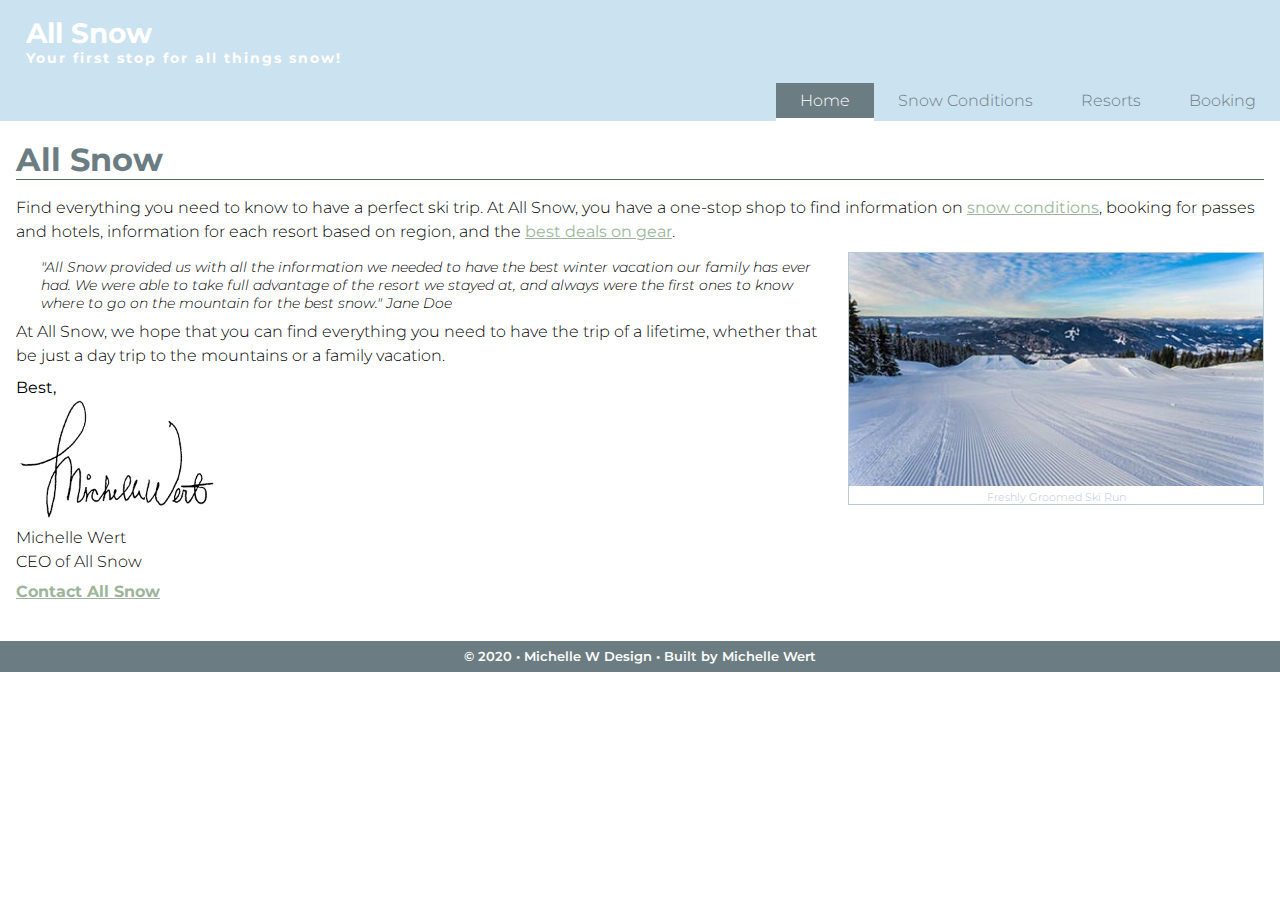
<file: 06-forms/index.html>
<!doctype html>
<html lang="en">
<head>
<link rel="stylesheet" href="allSnow.css">
<link href="https://fonts.googleapis.com/css2?family=Montserrat:wght@300;400;700&display=swap" rel="stylesheet">
<meta charset="UTF-8">
<title>Home: All Snow</title>
</head>
    
<body>
<header>
   <h1>All Snow</h1>
   <h2>Your first stop for all things snow!</h2>    
    
    
</header>
    
<nav>
    <ul class="menu">
        <li class="active"><a href="index.html">Home</a></li>
        <li><a href="snowConditions.html">Snow Conditions</a></li>
        <li><a href="resorts.html">Resorts</a></li>
        <li><a href="booking.html">Booking</a></li>
    </ul>
    <div class="keepOpen"></div>
</nav>
    
<main>
    <h1>All Snow</h1>
    
    <p>Find everything you need to know to have a perfect ski trip. At All Snow, you have a one-stop shop to find information on <a href="snowConditions.html#snowConditions"><b>snow conditions</b></a>, booking for passes and hotels, information for each resort based on region, and the <a href="https://www.backcountry.com/" target="_blank"><b>best deals on gear</b></a>.</p>
    
    <figure class="groomer">
        <img src="allSnowImages/groomer6.jpg" alt="groomer">
        <figcaption>Freshly Groomed Ski Run</figcaption>
    </figure>
    
    <!-- permission granted february 2020 via email-->
    <blockquote>"All Snow provided us with all the information we needed to have the best winter vacation our family has ever had. We were able to take full advantage of the resort we stayed at, and always were the first ones to know where to go on the mountain for the best snow." Jane Doe </blockquote>
    
    <p>At All Snow, we hope that you can find everything you need to have the trip of a lifetime, whether that be just a day trip to the mountains or a family vacation.</p>
    
    <p class="signature"><b>Best,</b><br><img src="allSnowImages/signature.png" alt="signature"><br>Michelle Wert<br>CEO of All Snow</p>
    
    <h4><a href="mailto:10910352@my.uvu.edu">Contact All Snow</a></h4>

    <div class="keepOpen"></div>
</main>
    
<footer>
    <p>&copy; 2020 &bull; Michelle W Design &bull; Built by Michelle Wert</p>
    
    
</footer>
</body>
</html>
</file>
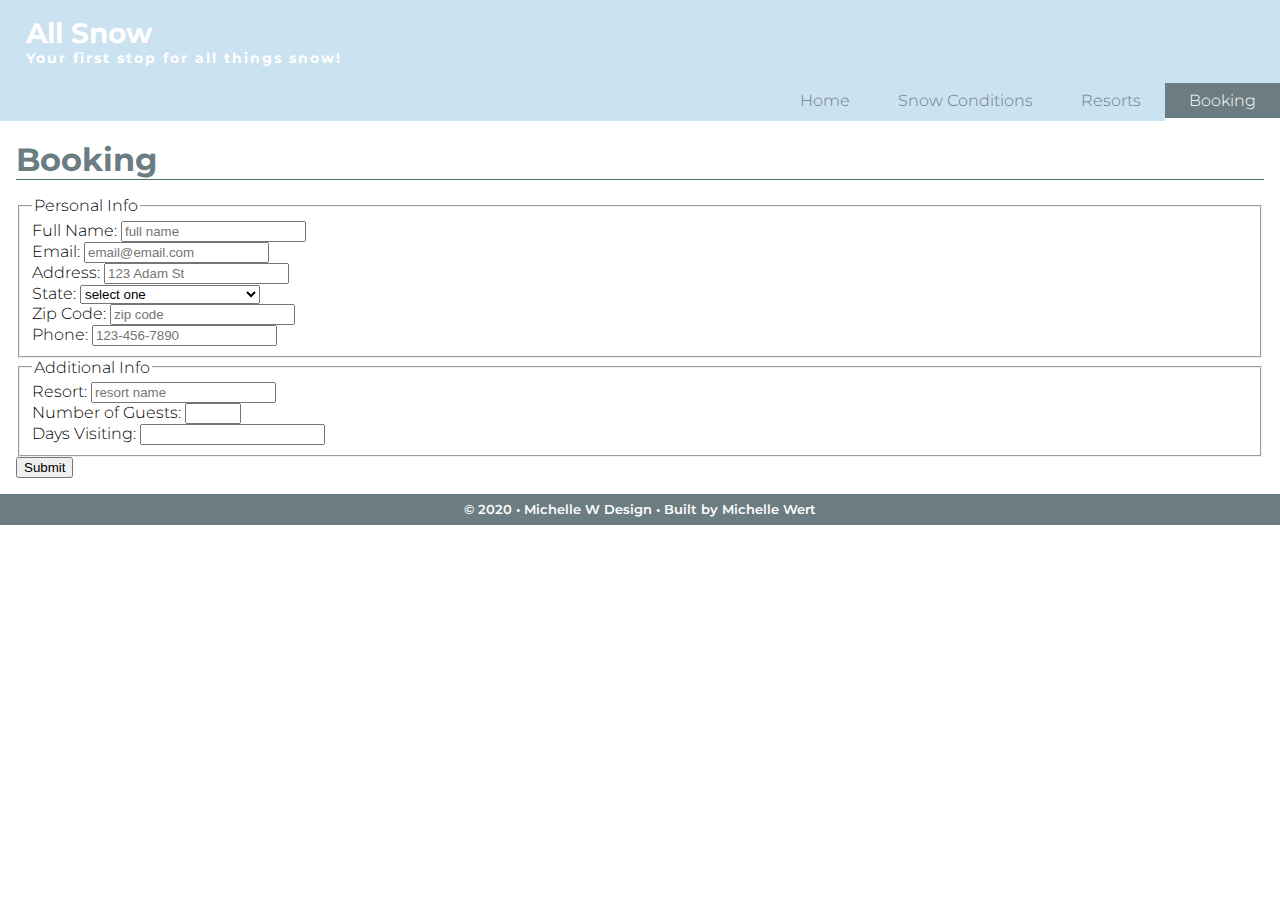
<file: 06-forms/booking.html>
<!doctype html>
<html lang="en">
<head>
<link rel="stylesheet" href="allSnow.css">
<link href="https://fonts.googleapis.com/css2?family=Montserrat:wght@300;400;700&display=swap" rel="stylesheet">
<meta charset="UTF-8">
<title>Booking: All Snow</title>
</head>
    
<body>
<header>
    <h1 id="allSnow">All Snow</h1>
    <h2>Your first stop for all things snow!</h2>
</header>
    
<nav>
    <ul class="menu">
        <li><a href="index.html">Home</a></li>
        <li><a href="snowConditions.html">Snow Conditions</a></li>
        <li><a href="resorts.html">Resorts</a></li>
        <li class="active"><a href="booking.html">Booking</a></li>
    </ul>
    <div class="keepOpen"></div>
</nav>
    
<main>
    <h1>Booking</h1>
    
    <form action="thanks.html" method="POST" enctype="multipart/form-data" name="book" class="booking"> 
    
        <fieldset>
            <legend>Personal Info</legend>
            <label><span>Full Name: </span><input type="text" name="name" placeholder="full name" required></label>
            <br>
            <label><span>Email: </span><input type="email" name="email" placeholder="email@email.com"></label>
            <br>
            <label><span>Address: </span><input type="text" name="address" placeholder="123 Adam St" required></label>
            <br>
            <label><span>State: </span>
                <select>
                    <option>select one</option>
                    <option>Alabama</option>
                    <option>Alaska</option>
                    <option> Arizona</option>
                    <option>Arkansas</option>
                    <option>California</option>
                    <option>Colorado</option>
                    <option>Connecticut</option>
                    <option>Delaware</option>
                    <option>Florida</option>
                    <option>Georgia</option>
                    <option>Hawaii</option>
                    <option>Idaho</option>
                    <option>Illinois</option>
                    <option>Indiana</option>
                    <option>Iowa</option>
                    <option>Kansas</option>
                    <option>Kentucky</option>
                    <option>Louisiana</option>
                    <option>Maine</option>
                    <option>Maryland</option>
                    <option>Massachusetts</option>
                    <option>Michigan</option>
                    <option>Minnesota</option>
                    <option>Mississippi</option>
                    <option>Missouri</option>
                    <option>MontanaNebraska</option>
                    <option>Nevada</option>
                    <option>New Hampshire</option>
                    <option>New Jersey</option>
                    <option>New Mexico</option>
                    <option>New York</option>
                    <option>North Carolina</option>
                    <option>North Dakota</option>
                    <option>Ohio</option>
                    <option>Oklahoma</option>
                    <option>Oregon</option>
                    <option>PennsylvaniaRhode Island</option>
                    <option>South Carolina</option>
                    <option>South Dakota</option>
                    <option>Tennessee</option>
                    <option>Texas</option>
                    <option>Utah</option>
                    <option>Vermont</option>
                    <option>Virginia</option>
                    <option>Washington</option>
                    <option>West Virginia</option>
                    <option>Wisconsin</option>
                    <option>Wyoming</option>
                </select>
            <br>
            <label><span>Zip Code: </span><input type="number" name="zip" placeholder="zip code" required></label>
            <br>
            <label><span>Phone: </span><input type="tel" name="phone" placeholder="123-456-7890" required pattern="[0-9.]{10,14}"></label>
            <br>
        </fieldset>

        <fieldset>
            <legend>Additional Info</legend>

            <label><span>Resort: </span><input type="text" name="resort" placeholder="resort name" required></label>
            <br>
            <label><span>Number of Guests: </span><input type="number" name="guests" placeholder="" min="0" max="50" required></label>
            
            <br>
            <label><span>Days Visiting: </span><input type="number" name="address" placeholder="" required></label>
            <br>
        </fieldset>


        <input type="submit" name="submit" >
    </form>
    
</main>
    
<footer>
    <p>&copy; 2020 &bull; Michelle W Design &bull; Built by Michelle Wert</p>
</footer>
</body>
</html>
</file>
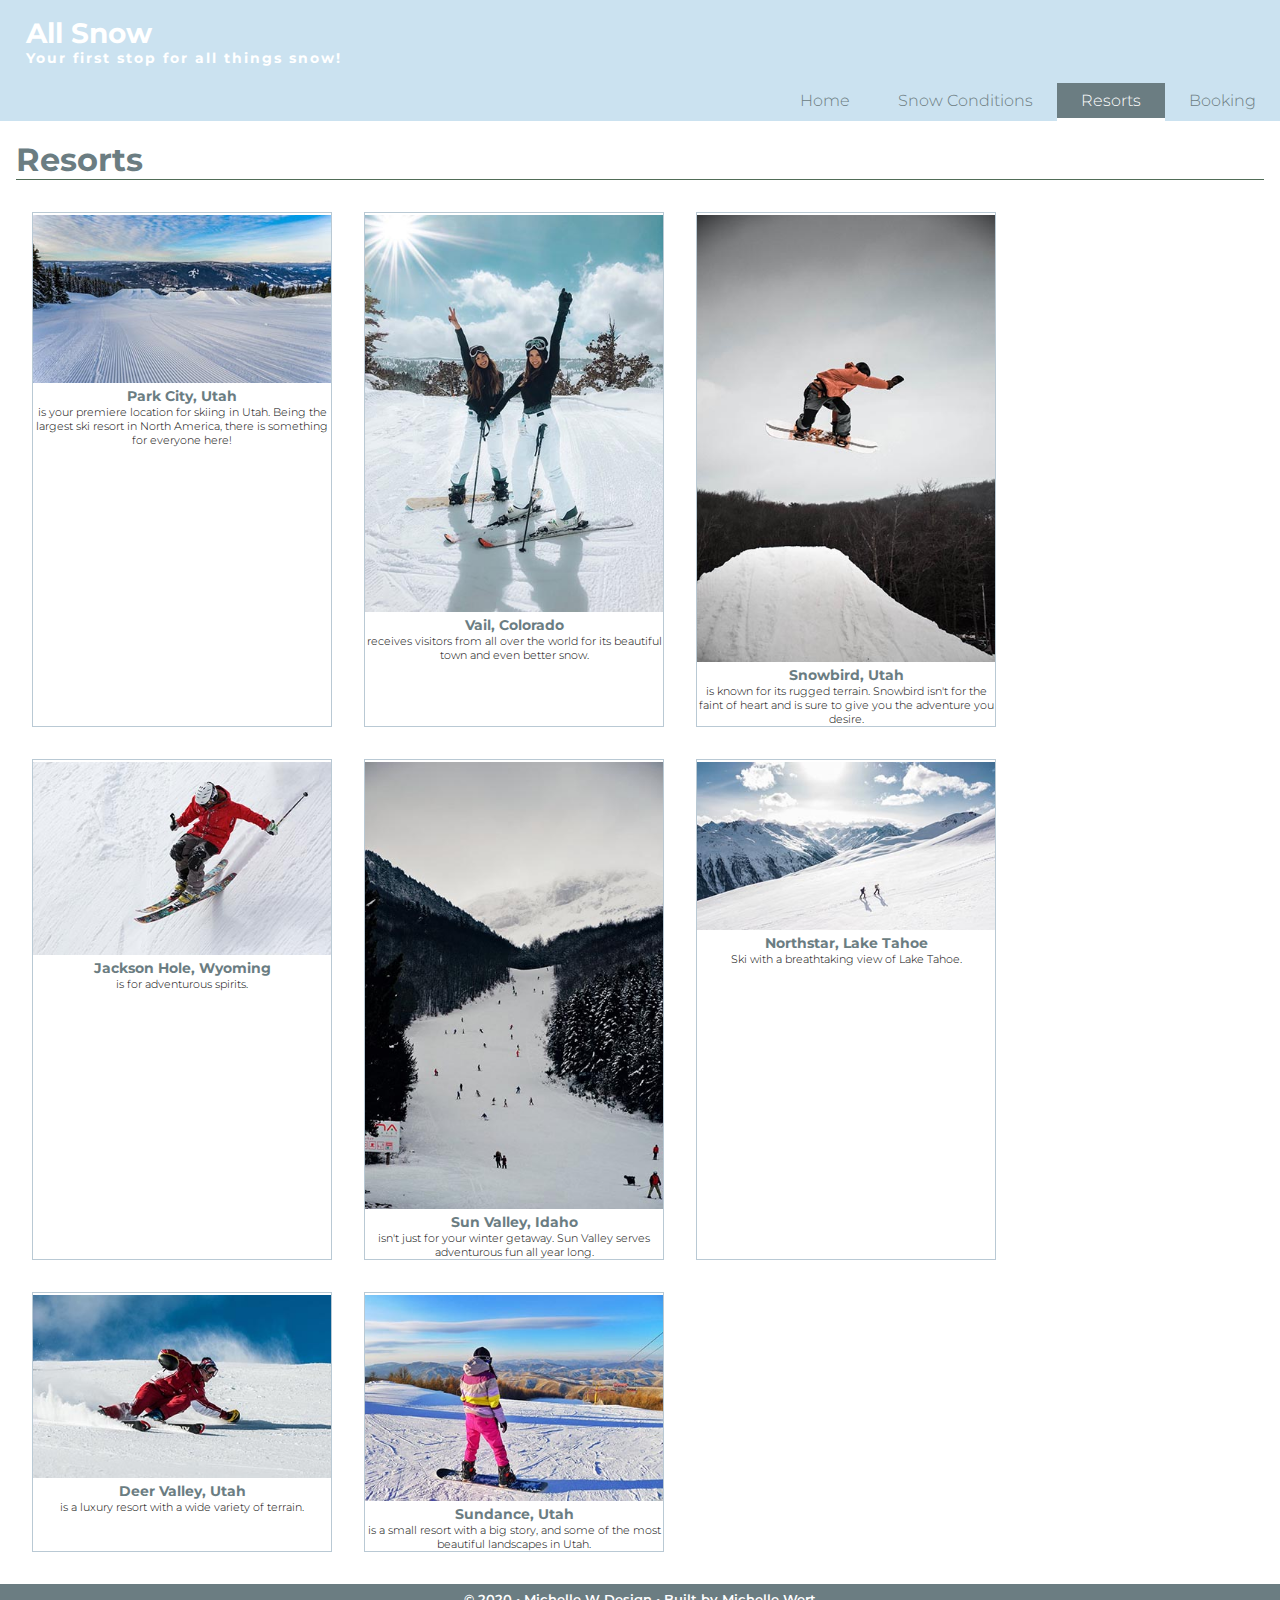
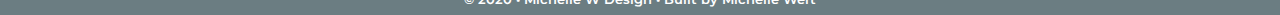
<file: 06-forms/resorts.html>
<!doctype html>
<html lang="en">
<head>
<link rel="stylesheet" href="allSnow.css">
<link href="https://fonts.googleapis.com/css2?family=Montserrat:wght@300;400;700&display=swap" rel="stylesheet">
<meta charset="UTF-8">
<title>Resorts: All Snow</title>
</head>
    
<body>
<header>
   <h1 id="allSnow">All Snow</h1>
   <h2>Your first stop for all things snow!</h2>    
    
    
</header>
    
<nav>
    <ul class="menu">
        <li><a href="index.html">Home</a></li>
        <li><a href="snowConditions.html">Snow Conditions</a></li>
        <li class="active"><a href="resorts.html">Resorts</a></li>
        <li><a href="booking.html">Booking</a></li>
    </ul>
    <div class="keepOpen"></div>
    
</nav>
    
<main>
   <h1 id="resorts">Resorts</h1> 
    
    <div class="gallery">
    
    <figure class="resorts">
        <img src="allSnowImages/groomer6.jpg" alt="utah">
        <figcaption><span>Park City, Utah</span> is your premiere location for skiing in Utah. Being the largest ski resort in North America, there is something for everyone here!</figcaption>
    </figure>
    
    <figure class="resorts">
        <img src="allSnowImages/girls6.jpg" alt="colorado">
        <figcaption><span>Vail, Colorado</span> receives visitors from all over the world for its beautiful town and even better snow.</figcaption>
    </figure>
    
    <figure class="resorts">
        <img src="allSnowImages/jump6.jpg" alt="utah">
        <figcaption><span>Snowbird, Utah</span> is known for its rugged terrain. Snowbird isn't for the faint of heart and is sure to give you the adventure you desire.</figcaption>
    </figure>
    
    <figure class="resorts">
        <img src="allSnowImages/manSkiing6.jpg" alt="wyoming">
        <figcaption><span>Jackson Hole, Wyoming</span> is for adventurous spirits.</figcaption>
    </figure>
    
    <figure class="resorts">
        <img src="allSnowImages/skiRun6.jpg" alt="idaho">
        <figcaption><span>Sun Valley, Idaho</span> isn't just for your winter getaway. Sun Valley serves adventurous fun all year long. </figcaption>
    </figure>
    
    <figure class="resorts">
            <img src="allSnowImages/backcountry6.jpg" alt="tahoe">
            <figcaption><span>Northstar, Lake Tahoe</span> Ski with a breathtaking view of Lake Tahoe.</figcaption>
    </figure>

    <figure class="resorts">
            <img src="allSnowImages/skiRacer6.jpg" alt="deerValley">
            <figcaption><span>Deer Valley, Utah</span> is a luxury resort with a wide variety of terrain.</figcaption>
    </figure>

        <figure class="resorts">
            <img src="allSnowImages/pinkSki6.jpg" alt="sundance">
            <figcaption><span>Sundance, Utah</span> is a small resort with a big story, and some of the most beautiful landscapes in Utah.</figcaption>
    </figure>

    </div> <!-- end of gallery -->    
        
    <div class="keepOpen"></div>      
</main>
    
<footer>
    <p>&copy; 2020 &bull; Michelle W Design &bull; Built by Michelle Wert</p>
    
    
</footer>
</body>
</html>
</file>
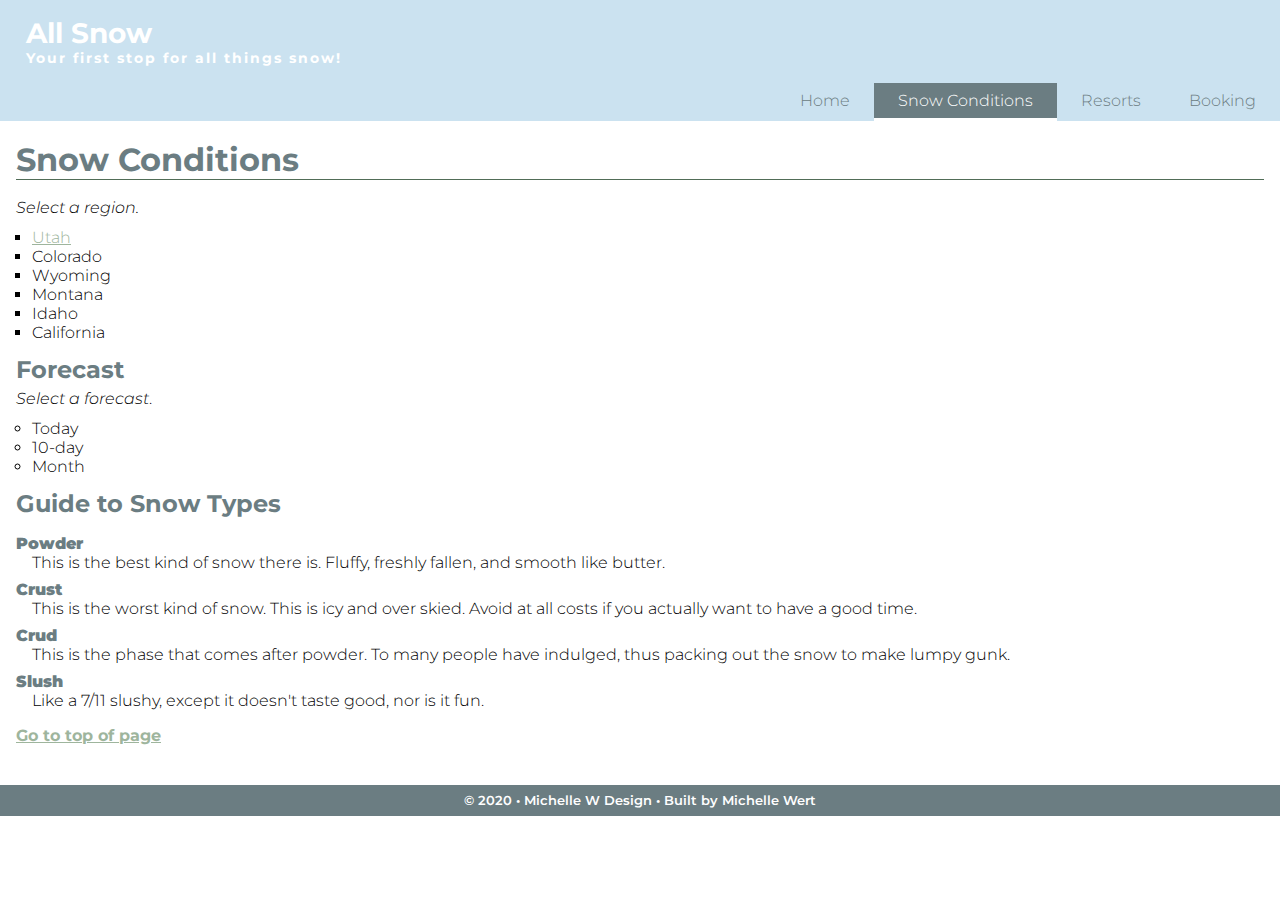
<file: 06-forms/snowConditions.html>
<!doctype html>
<html lang="en">
<head>
<link rel="stylesheet" href="allSnow.css">
<link href="https://fonts.googleapis.com/css2?family=Montserrat:wght@300;400;700&display=swap" rel="stylesheet">
<meta charset="UTF-8">
<title>Snow Conditions: All Snow</title>
</head>
    
<body>
<header>
   <h1 id="allSnow">All Snow</h1>
   <h2>Your first stop for all things snow!</h2>    
    
    
</header>
    
<nav>
    <ul class="menu">
        <li><a href="index.html">Home</a></li>
        <li class="active"><a href="snowConditions.html">Snow Conditions</a></li>
        <li><a href="resorts.html">Resorts</a></li>
        <li><a href="booking.html">Booking</a></li>
    </ul>
    <div class="keepOpen"></div>
    
</nav>
    
<main>
   <h1 id="snowConditions">Snow Conditions</h1> 
   <p><em>Select a region.</em></p>
   <ul class="check">
    <li><a href="https://www.skiutah.com/snowreport" target="_blank">Utah</a></li>
    <li>Colorado</li>
    <li>Wyoming</li>
    <li>Montana</li>
    <li>Idaho</li>
    <li>California</li>
   </ul>
    <h2>Forecast</h2>
    <p><em>Select a forecast</em>.</p>
    <ul class="cloud">
        <li>Today</li>
        <li>10-day</li>
        <li>Month</li>
    </ul>
    
    <h2>Guide to Snow Types</h2>
    <dl>
        <dt><strong>Powder</strong></dt>
        <dd>This is the best kind of snow there is. Fluffy, freshly fallen, and smooth like butter.</dd>
        <dt><strong>Crust</strong></dt>
        <dd>This is the worst kind of snow. This is icy and over skied. Avoid at all costs if you actually want to have a good time. </dd>
        <dt><strong>Crud</strong></dt>
        <dd>This is the phase that comes after powder. To many people have indulged, thus packing out the snow to make lumpy gunk.</dd>
        <dt><strong>Slush</strong></dt>
        <dd>Like a 7/11 slushy, except it doesn't taste good, nor is it fun.</dd>
    </dl>  
     
    <h4><a href="#allSnow">Go to top of page</a></h4>
</main>
    
<footer>
    <p>&copy; 2020 &bull; Michelle W Design &bull; Built by Michelle Wert</p>
    
    
</footer>
</body>
</html>
</file>
<file: 06-forms/allSnow.css>
/* CSS reset */
body, p, h1, h2, h3, h4, h5, h6 {
    padding:0;
    margin:0;
}

/* box model fix here */
* { 
    -moz-box-sizing: border-box; 
    -webkit-box-sizing: border-box;
    box-sizing: border-box;
}

/* body */

body {
    font-family: 'Montserrat', sans-serif;
    font-weight: 300;
    color: black;
    background-color: white;
}

/* header */

header {
    background-color: #CBE2F0;
    position: fixed;
    width: 100%;
}

header h1 {
    background-color: #CBE2F0;
    padding: 1rem 0 0 2%;
    font-size: 1.75rem;
    color: white;
}

header h2 {
    background-color: #CBE2F0;
    padding-left: 2%;
    font-size: .86rem;
    letter-spacing: 2px;
    color: white;
    padding-bottom: 16px;
}

/* navigation */

nav {
    display: flex;
    justify-content: flex-end;
    align-items: center;
    position: fixed;
    top: 82px;
    width: 100%;
    background-color: #CBE2F0;
    border-top: solid 1px #CBE2F0;
    border-bottom: solid 1px #ffffff;
}

nav ul.menu {
    list-style-type: none;
    margin: 0;
    padding: 0;
}

nav ul.menu li {
    float: left;
}

nav ul.menu li a {
    display: block;
    padding: .5rem 1.5rem;
    text-decoration: none;
    color: #6B7D82;
}

nav ul.menu li a:hover {
    background-color: white;
    color: #000;
    border-bottom: solid 3px #6B7D82;
}

nav ul.menu li.active a{
    background-color:#6B7D82;
    color: white;
    border-bottom: solid 3px white;
}

/* main */

main {
    padding: 1rem;
    padding-top: 140px;
    background-color: #FFFFFF;
}

main h1 {
    font-size: 2rem;
    color: #6B7D82;
    border-bottom: 1px solid #516D57;
    margin-bottom: 1rem;
}

main h2 {
    font-size: 1.5rem;
    color: #6B7D82;
    margin-bottom: .2rem;
}

main p {
    padding-bottom: .5rem;
    line-height: 150%;
}

main p.signature img {
    width: 200px;
}

main blockquote {
    font-style: italic;
    margin: .4rem 2%;
    font-size: .9rem;
    margin-bottom: 8px;
}

main h4 {
    margin-bottom: 24px;
}

main a {
    color: #9EB59D;
}

main a:hover {
    color: #516D57;
}

/* lists */

main ul.check, main ul.cloud {
    margin: 0 0 .8rem 0;
    padding: 0 0 0 1rem;
}

main ul.check {
    list-style-type: square;
}

main ul.cloud {
    list-style-type: circle;
}

main dl dt {
    margin: 0;
    font-weight: 600;
    color: #6B7D82;
}

main dl dd {
    margin: 0;
    padding-left: 16px;
    margin-bottom: 8px;
}

/* styling images */

figure.groomer {
    float: right;
    width: 33.333%;
    border: solid 1px #B9C9D4;
    margin: 0 0 .25em 2%;
}

figure.groomer img {
    width: 100%;
}

figure.groomer figcaption{
    text-align: center;
    font-size: .7rem;
    color: #B9C9D4;
}

div.gallery {
    display: flex;
    flex-wrap: wrap;
}

figure.resorts {
    float: left;
    padding-top: 2px;
    border: 1px solid #B9C9D4;
    text-align: center;
    margin: 16px;
    width: 300px;
}

figure.resorts img {
    width: 100%;
}

figure.resorts figcaption {
    font-size: .7rem;
}

figure.resorts figcaption span {
    display: block;
    font-weight: bold;
    font-size: .9rem;
    color: #6B7D82;
}

/* footer */

footer {
    text-align: center;
    background-color: rgb(107,125,130);
    color: white;
    padding: .5rem;
    font-size: .8rem;
    font-weight: 600;
}

/* other */

div.keepOpen {
    clear: both;
}
</file>
